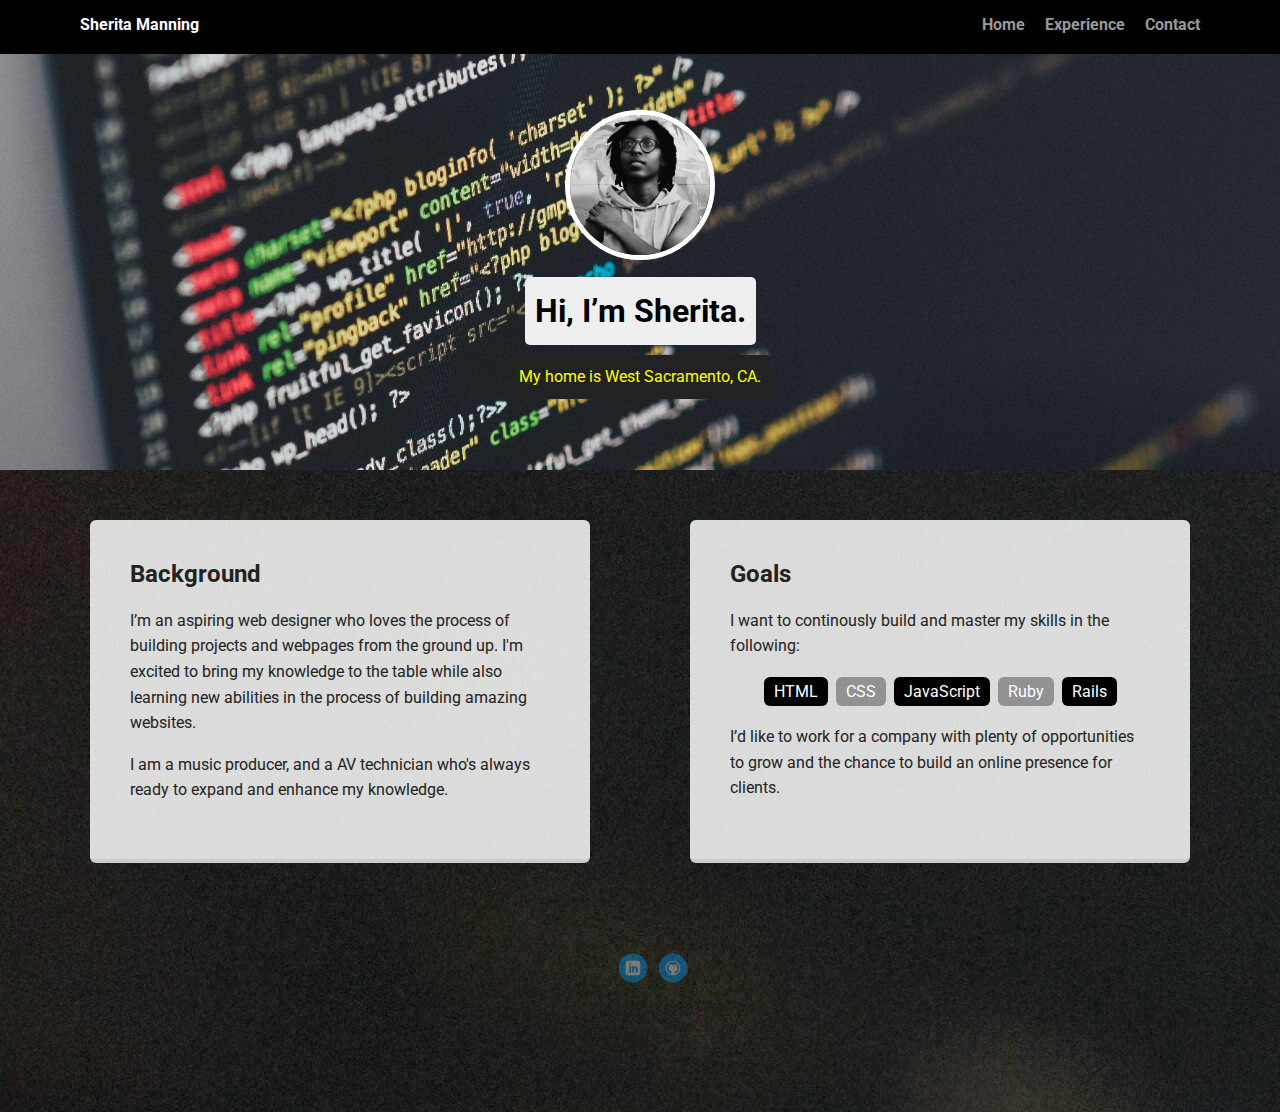
<file: index.html>
<!DOCTYPE html>
<html lang="en">
  <head>
    <meta charset="utf-8" />
    <title>Sherita Manning's Profile</title>
    <meta name="viewport" content="width=device-width, initial-scale=1.0" />
    <link rel="stylesheet" href="styles.css" />
    <link
      href="https://fonts.googleapis.com/css?family=Muli%7CRoboto:400,300,500,700,900"
      rel="stylesheet"
    />
  </head>
  <body>
    <nav>
      <ul class="nav">
        <li class="name">Sherita Manning</li>
        <li><a href="index.html">Home</a></li>
        <li><a href="experience.html">Experience</a></li>
        <li><a href="contact.html">Contact</a></li>
      </ul>
    </nav>

    <header>
      <img
        src="images/Sherita3.png"
        alt="Profile picture of Sherita Manning"
        class="profile-image"
      />
      <h1 class="tag name">Hi, I’m Sherita.</h1>
      <p class="tag location">My home is West Sacramento, CA.</p>
    </header>

    <main class="flex">
      <section>
        <h2>Background</h2>
        <p>
          I’m an aspiring web designer who loves the process of building
          projects and webpages from the ground up. I'm excited to bring my
          knowledge to the table while also learning new abilities in the
          process of building amazing websites.
        </p>
        <p>
          I am a music producer, and a AV technician who's always ready to
          expand and enhance my knowledge.
        </p>
      </section>

      <section>
        <h2>Goals</h2>
        <p>
          I want to continously build and master my skills in the following:
        </p>
        <ul class="skills">
          <li>HTML</li>
          <li>CSS</li>
          <li>JavaScript</li>
          <li>Ruby</li>
          <li>Rails</li>
        </ul>
        <p>
          I’d like to work for a company with plenty of opportunities to grow
          and the chance to build an online presence for clients.
        </p>
      </section>
    </main>
    <footer>
      <ul>
        <li>
          <a
            href="https://www.linkedin.com/in/sherita-manning-8b74a029/"
            class="social linkedin"
            target="_blank"
            >LinkedIn</a
          >
        </li>
        <li>
          <a
            href="https://github.com/Sherita-M"
            class="social github"
            target="_blank"
            >Github</a
          >
        </li>
      </ul>
      <p class="copyright">Copyright 2015, Sherita Manning</p>
    </footer>
  </body>
</html>
</file>
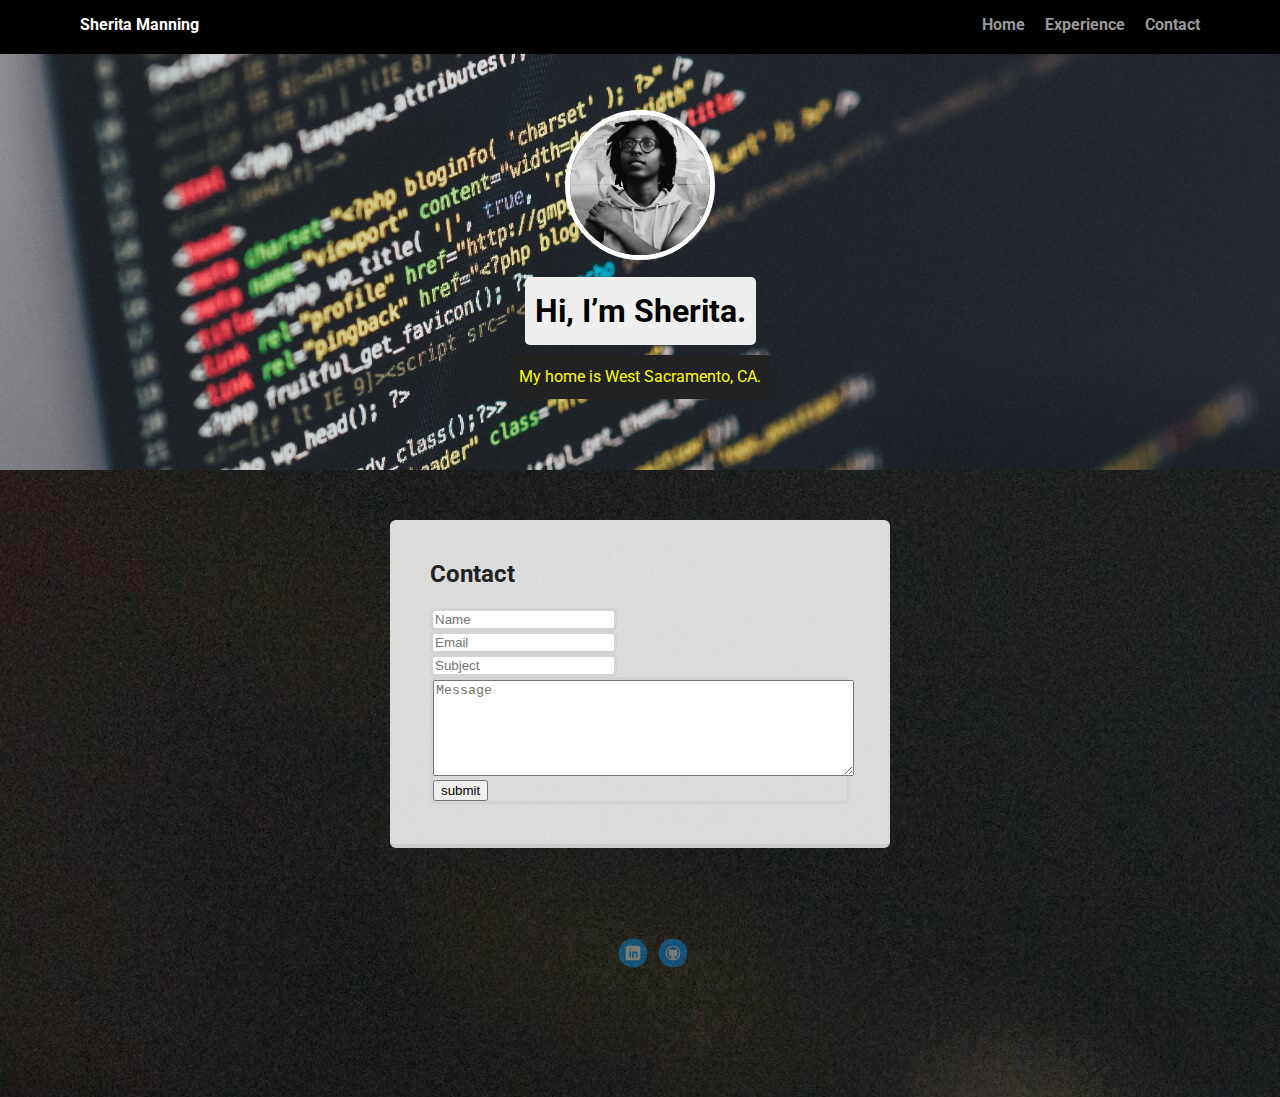
<file: contact.html>
<!DOCTYPE html>
<html lang="en">
  <head>
    <meta charset="utf-8" />
    <title>Sherita Manning's Profile</title>
    <meta name="viewport" content="width=device-width, initial-scale=1.0" />
    <link rel="stylesheet" href="styles.css" />
    <link
      href="https://fonts.googleapis.com/css?family=Muli%7CRoboto:400,300,500,700,900"
      rel="stylesheet"
    />
  </head>
  <body>
    <nav>
      <ul class="nav">
        <li class="name">Sherita Manning</li>
        <li><a href="index.html">Home</a></li>
        <li><a href="experience.html">Experience</a></li>
        <li><a href="contact.html">Contact</a></li>
      </ul>
    </nav>

    <header>
      <img
        src="images/Sherita3.png"
        alt="Profile picture of Sherita Manning"
        class="profile-image"
      />
      <h1 class="tag name">Hi, I’m Sherita.</h1>
      <p class="tag location">My home is West Sacramento, CA.</p>
    </header>

    <main class="flex">
      <section>
        <h2>Contact</h2>
        <form class="profile-form">
          <input type="text" class="input" placeholder="Name" /><br />
          <input type="email" class="input" placeholder="Email" /><br />
          <input type="text" class="input" placeholder="Subject" /><br />
          <div class="message">
            <textarea
              name="message"
              rows="6"
              cols="50"
              placeholder="Message"
            ></textarea
            ><br />
            <input type="submit" value="submit" id="input-submit" />
          </div>
        </form>
      </section>
    </main>
    <footer>
      <ul>
        <li>
          <a
            href="https://www.linkedin.com/in/sherita-manning-8b74a029/"
            class="social linkedin"
            target="_blank"
            >LinkedIn</a
          >
        </li>
        <li>
          <a
            href="https://github.com/Sherita-M"
            class="social github"
            target="_blank"
            >Github</a
          >
        </li>
      </ul>
      <p class="copyright">Copyright 2015, Sherita Manning</p>
    </footer>
  </body>
</html>
</file>
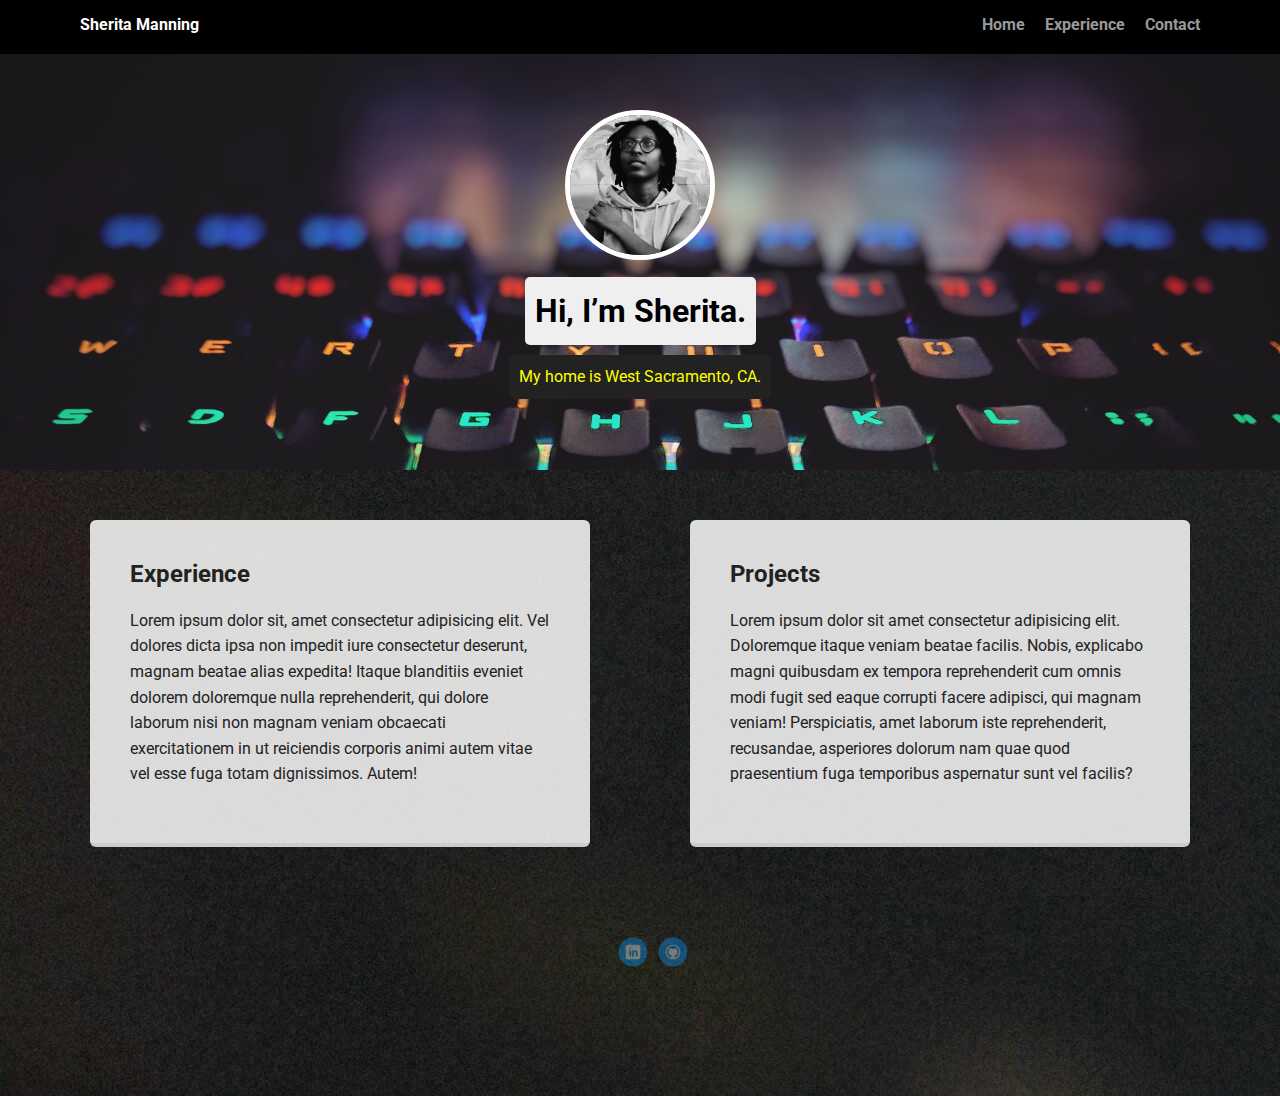
<file: experience.html>
<!DOCTYPE html>
<html lang="en">
  <head>
    <meta charset="utf-8" />
    <title>Experience</title>
    <meta name="viewport" content="width=device-width, initial-scale=1.0" />
    <link rel="stylesheet" href="styles.css" />
    <link
      href="https://fonts.googleapis.com/css?family=Muli%7CRoboto:400,300,500,700,900"
      rel="stylesheet"
    />
  </head>
  <body>
    <nav>
      <ul class="nav">
        <li class="name">Sherita Manning</li>
        <li><a href="index.html">Home</a></li>
        <li><a href="experience.html">Experience</a></li>
        <li><a href="contact.html">Contact</a></li>
      </ul>
    </nav>

    <header class="experience-header">
      <img
        src="images/Sherita3.png"
        alt="Profile picture of Sherita Manning"
        class="profile-image"
      />
      <h1 class="tag name">Hi, I’m Sherita.</h1>
      <p class="tag location">My home is West Sacramento, CA.</p>
    </header>

    <main class="flex">
      <section>
        <h2>Experience</h2>
        <p>
          Lorem ipsum dolor sit, amet consectetur adipisicing elit. Vel dolores
          dicta ipsa non impedit iure consectetur deserunt, magnam beatae alias
          expedita! Itaque blanditiis eveniet dolorem doloremque nulla
          reprehenderit, qui dolore laborum nisi non magnam veniam obcaecati
          exercitationem in ut reiciendis corporis animi autem vitae vel esse
          fuga totam dignissimos. Autem!
        </p>
      </section>

      <section>
        <h2>Projects</h2>
        <p>
          Lorem ipsum dolor sit amet consectetur adipisicing elit. Doloremque
          itaque veniam beatae facilis. Nobis, explicabo magni quibusdam ex
          tempora reprehenderit cum omnis modi fugit sed eaque corrupti facere
          adipisci, qui magnam veniam! Perspiciatis, amet laborum iste
          reprehenderit, recusandae, asperiores dolorum nam quae quod
          praesentium fuga temporibus aspernatur sunt vel facilis?
        </p>
      </section>
    </main>
    <footer>
      <ul>
        <li>
          <a
            href="https://www.linkedin.com/in/sherita-manning-8b74a029/"
            class="social linkedin"
            target="_blank"
            >LinkedIn</a
          >
        </li>
        <li>
          <a
            href="https://github.com/Sherita-M"
            class="social github"
            target="_blank"
            >Github</a
          >
        </li>
      </ul>
      <p class="copyright">Copyright 2015, Sherita Manning</p>
    </footer>
  </body>
</html>
</file>
<file: styles.css>
/* Global Layout Set-up */
* {
  box-sizing: border-box;
}

body {
  margin: 0;
  padding: 0;
  text-align: center;
  font-family: "Roboto", sans-serif;
  color: #222;
  background: #f7f5f0;
  background-image: url(images/mainbackground2.jpg);
}
/* Link Styles */

a {
  text-decoration: none;
  color: #999;
}
a:hover {
  color: #6633ff;
}

/* Section Styles */

nav {
  width: 100%;
  background: black;
  min-height: 30px;
  padding: 10px;
  position: fixed;
  text-align: center;
}
.nav {
  display: flex;
  justify-content: space-around;
  font-weight: 700;
  list-style-type: none;
  margin: 0 auto;
  padding: 0;
}

.nav .name {
  display: block;
  margin-right: auto;
  color: white;
}
.nav li {
  padding: 5px 10px 10px 10px;
}
.nav a {
  transition: all 0.5s;
}
.nav a:hover {
  color: white;
}

header {
  text-align: center;
  background: url("images/background4.jpg") no-repeat top center;
  background-size: cover;
  overflow: hidden;
  padding-top: 60px;
}
.experience-header {
  background: url("images/experienceimg.jpg");
  background-size: cover;
  background-position: top;
}
header {
  line-height: 1.5;
}
header .profile-image {
  margin-top: 50px;
  width: 150px;
  height: 150px;
  border-radius: 50%;
  border: 5px solid white;
  transition: all 0.3s;
}
header .profile-image:hover {
  transform: scale(1.2) rotate(5deg);
}
.tag {
  background-color: #efefef;
  color: black;
  padding: 10px;
  border-radius: 5px;
  display: table;
  margin: 10px auto;
}
.location {
  background-color: #222;
  color: yellow;
}
section {
  margin: 30px;
  padding: 20px 40px 40px;
  max-width: 500px;
  text-align: left;
  /* background: #fff; */
  background: rgba(255, 255, 255, 0.842);
  border-bottom: 4px solid #ccc;
  border-radius: 6px;
  transition: all 0.5s;
}
section:hover {
  border-color: #fc0000;
}

ul.skills {
  padding: 0;
  text-align: center;
}

.skills li {
  border-radius: 6px;
  display: inline-block;
  background: #929292;
  color: white;
  padding: 5px 10px;
  margin: 2px;
}

.skills li:nth-child(odd) {
  background: #000000;
}

footer {
  width: 100%;
  min-height: 30px;
  padding: 20px 0 40px 20px;
}

footer .copyright {
  top: -8px;
  font-size: 0.75em;
}

footer ul {
  list-style-type: none;
  margin: 0;
  padding: 0;
}

footer ul li {
  display: inline-block;
}

a.social {
  display: inline-block;
  text-indent: -9999px;
  margin-left: 5px;
  width: 30px;
  height: 30px;
  background-size: 30px 30px;
  opacity: 0.4;
  transition: all 0.5s;
}
a.twitter {
  background-image: url(images/twitter.svg);
}
a.linkedin {
  background-image: url(images/linkedin.svg);
}
a.github {
  background-image: url(images/github.svg);
}
a.social:hover {
  opacity: 1;
}
.clearfix {
  clear: both;
}

/* Styles for larger screens */
@media screen and (min-width: 720px) {
  .flex {
    display: -ms-flexbox; /* TWEENER - IE 10 */
    display: flex;
    max-width: 1200px;
    -ms-flex-pack: distribute;
    justify-content: space-around;
    margin: 0 auto;
  }

  header {
    min-height: 470px;
  }

  .nav {
    max-width: 1200px;
    padding: 0 30px;
  }

  .input {
    border: 3px solid lightgray;
    border-radius: 5px;
  }

  .message {
    border: 3px solid lightgray;
    border-radius: 5px;
  }

  main {
    padding-top: 20px;
  }

  main p {
    line-height: 1.6em;
  }

  footer {
    font-size: 1.3em;
    max-width: 1200px;
    margin: 40px auto;
  }
}
</file>
